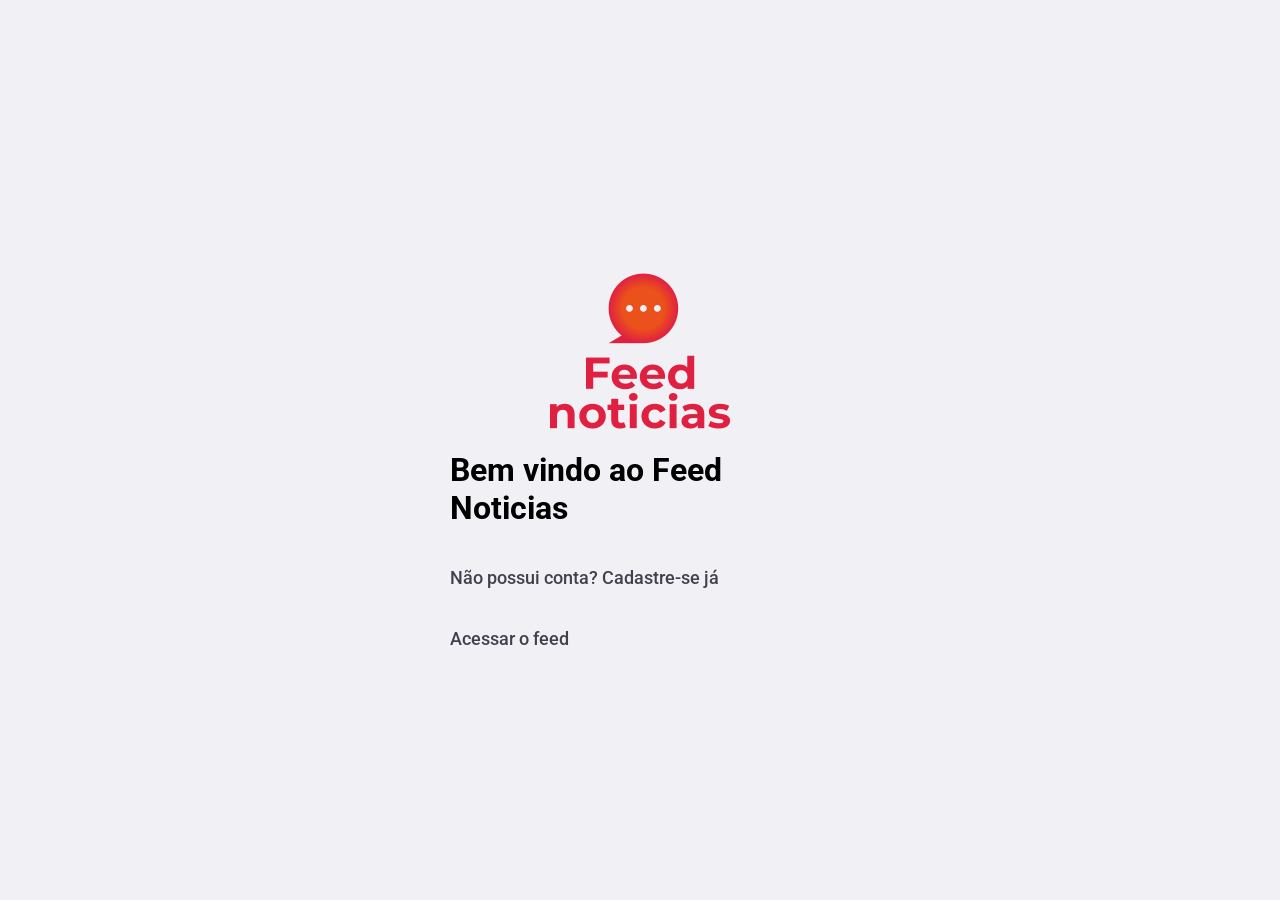
<file: src/main/webapp/index.html>
<!DOCTYPE html>
<!--
To change this license header, choose License Headers in Project Properties.
To change this template file, choose Tools | Templates
and open the template in the editor.
-->
<html>
    <head>
        <title>Feed Noticias</title>
        <meta charset="UTF-8">
        <meta name="viewport" content="width=device-width, initial-scale=1.0">
        <link rel="stylesheet" href="resources/css/global.css"/>
        <link rel="stylesheet" href="resources/css/index.css"/>
    </head>
    <body>
		<div class="index-container">
            <div class="content">
                <section>
                    <img src="resources/images/logoPrincipal.png" alt="Logo Feed notícias"/>
                    <h1>Bem vindo ao Feed Noticias</h1>
                </section>  
                <a class="back-link" href="/feed-noticias/cadastro">
                    Não possui conta? Cadastre-se já
                </a>
                <a class="back-link" href="/feed-noticias/feed">
                    Acessar o feed
                </a>
            </div>
        </div>
    </body>
</html>
</file>
<file: src/main/webapp/resources/css/global.css>
@import url('https://fonts.googleapis.com/css?family=Roboto:400,500,700&display=swap');

* {
    margin: 0;
    padding: 0;
    outline: 0;
    box-sizing: border-box;
}

body {
    font: 400 14px Roboto, sans-serif;
    background: #f0f0f5 ;
    -webkit-font-smoothing: antialiased;

}

input, button, textarea {
    font: 400 18px  Roboto, sans-serif;
}

button, i {
    cursor: pointer;
}

form input {
    width: 100%;
    height: 60px;
    color: #333;
    border: 1px solid #dcdce6;
    border-radius: 8px;
    padding: 0 24px;
}

form textarea {
    width: 100%;
    height: 60px;
    min-height: 140px;
    color: #333;
    border: 1px solid #dcdce6;
    border-radius: 8px;
    padding: 16px 24px;
    line-height: 24px;
    resize: vertical;
}

.button {
    width: 100px;
    height: 50px;
    background: #e02041;
    border: 0;
    border-radius: 8px;
    color: #fff;
    font-weight: 700;
    margin-top: 16px;
    display: inline-block;
    text-align: center;
    text-decoration: none;
    font-size: 16px;
    line-height: 60px;
    transition: filter 0.2s;
}

.buton:hover {
    opacity: 0.8
}

i:hover {
    opacity: 0.8;
    size: 120%;
}


.back-link {
    display: flex;
    align-items: center;
    margin-top: 40px;
    color: #41414d;
    font-size: 18px;
    text-decoration: none;
    font-weight: 500;
    transition: opacity 0.2s;
}

.back-link {
    margin-right: 8px;
}

.back-link:hover {
    opacity: 0.6;
}

.error {
    color: #e02041;
}

@media only screen and (max-width: 900px) {
    .button {
        width: 40%;
        height: 40px;
        font-size: 15px;
        line-height: 60px;
    }
}
</file>
<file: src/main/webapp/resources/css/index.css>
.index-container {
    width: 100%;
    max-width: 1120px;
    height: 100vh;
    margin:0 auto;

    display: flex;
    align-items: center;
    justify-content: center;
}

.index-container .content {
    padding: 96px;
    background: #f0f0f5;
    box-shadow: 0 0 100px rgba(0, 0, 0, 0,1);
    border-radius: 8px;
    
}

.index-container .content section {
    width: 100%;
    max-width: 380px;
    display: flex;
    align-items: center;
    flex-direction: column;
}

.index-container .content section h1 {
    font-size: 32px;

}

.index-container .content form {
    width: 100%;
    max-width: 450px;

}

.index-container .content form input, 
.index-container .content form textarea {
    margin-top: 8px;
}

.index-container .content form button {
    width: 100%;
}
</file>
